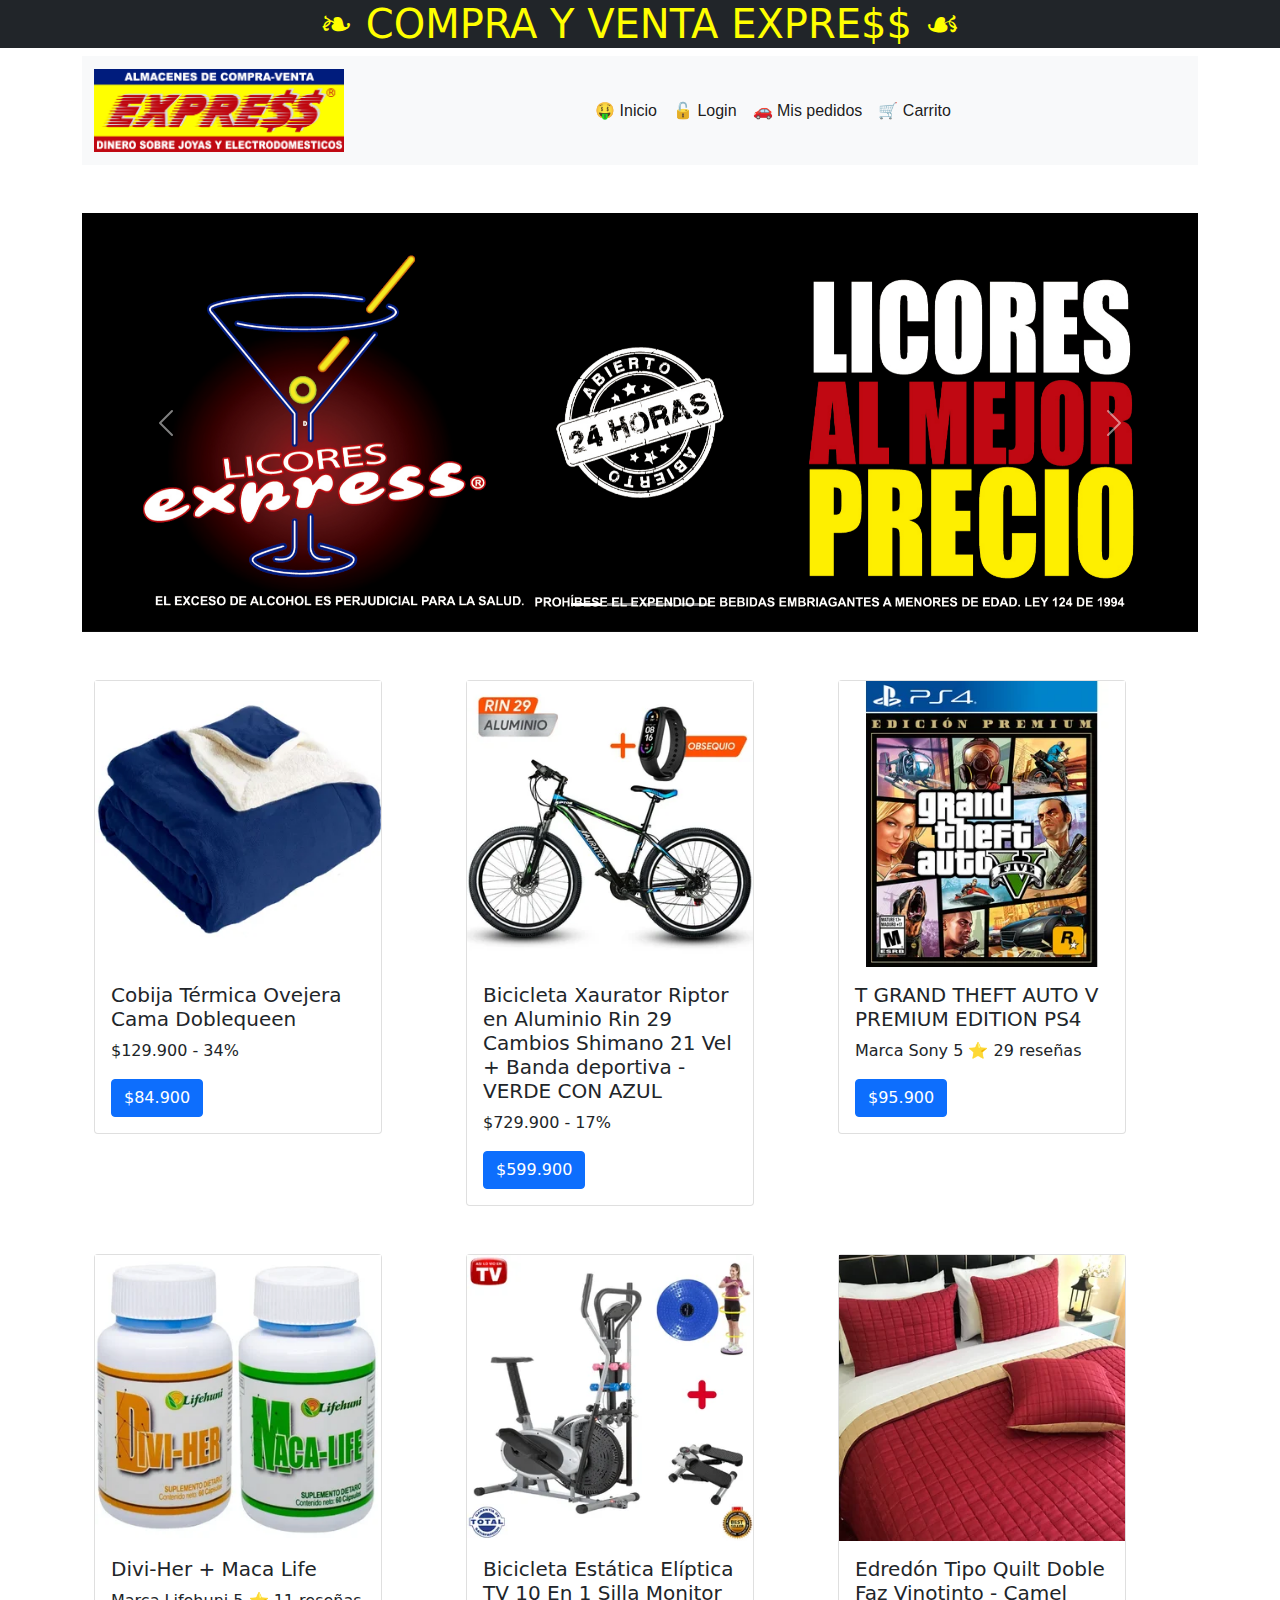
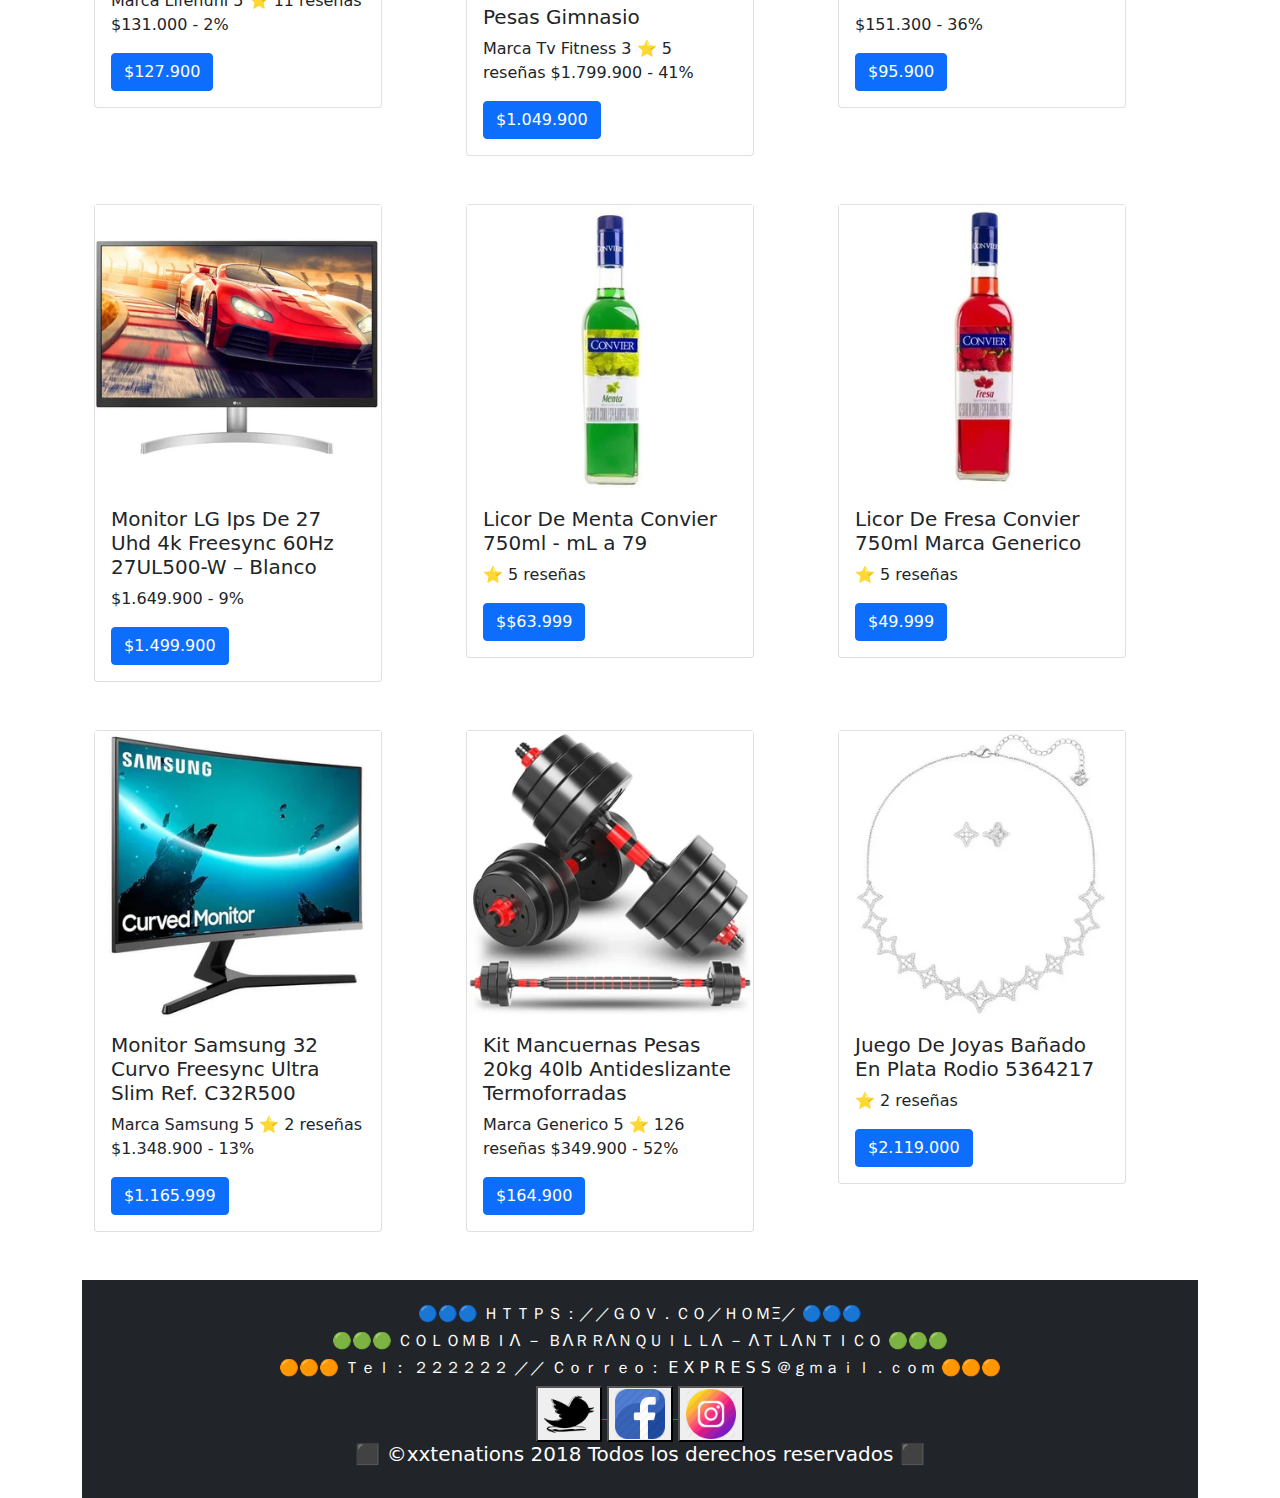
<file: index.html>
<!DOCTYPE html>
<html lang="en">
<head>
    <meta charset="UTF-8">
    <meta http-equiv="X-UA-Compatible" content="IE=edge">
    <meta name="viewport" content="width=device-width, initial-scale=1.0">
    <link rel="stylesheet" href="css/bootstrap.css"><!--llamado del bootstrap-->
    <link rel="stylesheet" href="css/estilo.css"><!--llamado del style-->
    <title>COMPRA Y VENTA</title><!--Pestaña con logo de la pagina-->
    <link rel="icon" type="" href="img/descarga.png">
    <link href="https://cdn.jsdelivr.net/npm/bootstrap@5.1.3/dist/css/bootstrap.min.css" rel="stylesheet" integrity="sha384-1BmE4kWBq78iYhFldvKuhfTAU6auU8tT94WrHftjDbrCEXSU1oBoqyl2QvZ6jIW3" crossorigin="anonymous">
</head>

<body> 
    <div class="text-center bg-dark text-white"><!---texto de encabezado-->
    <h1 style="color:yellow"> ❧ COMPRA Y VENTA EXPRE$$ ☙</h1>
    </div>

      <div class="container"> <!--- inicio del container para el menu-->
        <!--- inicio del menu-->
        <nav class="navbar navbar-expand-lg navbar-light bg-light">
            <div class="container-fluid">
              <a class="navbar-brand" href="#"><!---logo--> <img src="img/EXPRESS-Compraventa-logo-01.jpg" width="250px" alt=""></a>

              <button class="navbar-toggler" type="button" data-bs-toggle="collapse" data-bs-target="#navbarSupportedContent" aria-controls="navbarSupportedContent" aria-expanded="false" aria-label="Toggle navigation"><!---Boton de navegacion al momento de disminuir-->
                <span class="navbar-toggler-icon"></span>
              </button>

              <div class="collapse navbar-collapse" id="navbarSupportedContent">
                <ul class="navbar-nav mx-auto " align="right" >

                  <li class="nav-item" ><!---Cambio de letra--><font face="Arial black, Arial, Verdana">
                    <a class="nav-link active" aria-current="page" href="index.html" > 🤑 Inicio </a></font>
                  </li>

                  <li class="nav-item"><!---Cambio de letra--><font face="Arial black, Arial, Verdana">
                    <a class="nav-link active" aria-current="page" href="html/login.html">🔓 Login</a></font>
                  </li>

                  <li class="nav-item"><!---Cambio de letra--><font face="Arial black, Arial, Verdana">
                    <a class="nav-link active" aria-current="page" href="#"> 🚗 Mis pedidos </a></font>
                  </li>

                  <li class="nav-item"><!---Cambio de letra--><font face="Arial black, Arial, Verdana">
                    <a class="nav-link active" aria-current="page" href="#"> 🛒 Carrito </a></font>
                  </li>
                
                </ul>
              </div>
            </div>
          </nav>

         
        <!---fin del menu-->

        <!----------------------------------------------- Carousel ---------------------------------------------------------------->
      <br><br>
      <div id="carouselExampleIndicators" class="carousel slide" data-bs-ride="carousel">
        <div class="carousel-indicators">
          <button type="button" data-bs-target="#carouselExampleIndicators" data-bs-slide-to="0" class="active" aria-current="true" aria-label="Slide 1"></button>
          <button type="button" data-bs-target="#carouselExampleIndicators" data-bs-slide-to="1" aria-label="Slide 2"></button>
          <button type="button" data-bs-target="#carouselExampleIndicators" data-bs-slide-to="2" aria-label="Slide 3"></button>
          <button type="button" data-bs-target="#carouselExampleIndicators" data-bs-slide-to="3" aria-label="Slide 4"></button>
        </div>
        <div class="carousel-inner">
          <div class="carousel-item active">
            <img src="img/1.jpg" class="d-block w-100" alt="...">
          </div>
          <div class="carousel-item">
            <img src="img/2.jpg" class="d-block w-100" alt="...">
          </div>
          <div class="carousel-item">
            <img src="img/4.jpeg" class="d-block w-100" alt="...">
          </div>
          <div class="carousel-item">
            <img src="img/5.jpeg" class="d-block w-100" alt="...">
          </div>
        </div>
        <button class="carousel-control-prev" type="button" data-bs-target="#carouselExampleIndicators" data-bs-slide="prev">
          <span class="carousel-control-prev-icon" aria-hidden="true"></span>
          <span class="visually-hidden">Previous</span>
        </button>
        <button class="carousel-control-next" type="button" data-bs-target="#carouselExampleIndicators" data-bs-slide="next">
          <span class="carousel-control-next-icon" aria-hidden="true"></span>
          <span class="visually-hidden">Next</span>
        </button>
      </div>
        <!----------------------------------------------- Carousel ---------------------------------------------------------------->
      <br><br>
        <!----------------------------------------------- items 1 ---------------------------------------------------------------->
        <div class="container">
            <div class="row">
              <div class="col-lg-4 col-sm-12 col-mb-6 col-12">
                    <div class="card" style="width: 18rem;">
                        <img class="img-fluid" src="img/art1.png" class="card-img-top" alt="...">
                        <div class="card-body">
                          <h5 class="card-title">Cobija Térmica Ovejera Cama Doblequeen</h5>
                          <p class="card-text">$129.900 - 34%</p>
                          <a href="#" class="btn btn-primary">$84.900</a>
                        </div>
                    </div>
                </div>
                <div class="col-lg-4 col-sm-12 col-mb-6 col-12">
                    <div class="card" style="width: 18rem;">
                        <img class="img-fluid" src="img/art2.png" class="card-img-top" alt="...">
                        <div class="card-body">
                          <h5 class="card-title">Bicicleta Xaurator Riptor en Aluminio Rin 29 Cambios Shimano 21 Vel + Banda deportiva - VERDE CON AZUL</h5>
                          <p class="card-text">$729.900 - 17% </p>
                          <a href="#" class="btn btn-primary">$599.900   </a>
                        </div>
                    </div>
                </div>
                <div class="col-lg-4 col-sm-12 col-mb-6 col-12">
                    <div class="card" style="width: 18rem;">
                        <img class="img-fluid" src="img/art3.png" class="card-img-top" alt="...">
                        <div class="card-body">
                          <h5 class="card-title">T GRAND THEFT AUTO V PREMIUM EDITION PS4</h5>
                          <p class="card-text">Marca Sony  5  ⭐ 29 reseñas</p>
                          <a href="#" class="btn btn-primary">$95.900    </a>
                        </div>
                    </div>
                </div>
            </div>
        </div>
        <br><br>
     <!----------------------------------------------- items 2 ---------------------------------------------------------------->
     <div class="container">
      <div class="row">
        <div class="col-lg-4 col-sm-12 col-mb-6 col-12">
              <div class="card" style="width: 18rem;">
                  <img class="img-fluid"  src="img/art5.png" class="card-img-top" alt="...">
                  <div class="card-body">
                    <h5 class="card-title">Divi-Her + Maca Life</h5>
                    <p class="card-text">Marca Lifehuni  5 ⭐ 11 reseñas
                      $131.000 - 2%</p>
                    <a href="#" class="btn btn-primary">$127.900</a>
                  </div>
              </div>
          </div>
          <div class="col-lg-4 col-sm-12 col-mb-6 col-12">
              <div class="card" style="width: 18rem;">
                  <img class="img-fluid"  src="img/art6.png" class="card-img-top" alt="...">
                  <div class="card-body">
                    <h5 class="card-title">Bicicleta Estática Elíptica TV 10 En 1 Silla Monitor Pesas Gimnasio</h5>
                    <p class="card-text">Marca Tv Fitness  3 ⭐ 5 reseñas
                      $1.799.900 - 41%</p>
                    <a href="#" class="btn btn-primary">$1.049.900   </a>
                  </div>
              </div>
          </div>
          <div class="col-lg-4 col-sm-12 col-mb-6 col-12">
              <div class="card" style="width: 18rem;">
                  <img class="img-fluid" src="img/art7.png" class="card-img-top" alt="...">
                  <div class="card-body">
                    <h5 class="card-title">Edredón Tipo Quilt Doble Faz Vinotinto - Camel</h5>
                    <p class="card-text">$151.300 - 36%</p>
                    <a href="#" class="btn btn-primary">$95.900</a>
                  </div>
              </div>
          </div>
      </div>
  </div>
  <br><br>
  <!----------------------------------------------- items 3 ---------------------------------------------------------------->
  <div class="container">
    <div class="row">
        <div class="col-lg-4 col-sm-12 col-mb-6 col-12">
            <div class="card" style="width: 18rem;">
                <img class="img-fluid" src="img/art9.png" class="card-img-top" alt="...">
                <div class="card-body">
                  <h5 class="card-title">Monitor LG Ips De 27 Uhd 4k Freesync 60Hz 27UL500-W – Blanco</h5>
                  <p class="card-text">$1.649.900 - 9%</p>
                  <a href="#" class="btn btn-primary">$1.499.900</a>
                </div>
            </div>
        </div>
        <div class="col-lg-4 col-sm-12 col-mb-6 col-12">
            <div class="card" style="width: 18rem;">
                <img class="img-fluid" src="img/art10.png" class="card-img-top" alt="...">
                <div class="card-body">
                  <h5 class="card-title">Licor De Menta Convier 750ml - mL a 79   </h5>
                  <p class="card-text">⭐ 5 reseñas</p>
                  <a href="#" class="btn btn-primary">$$63.999 </a>
                </div>
        </div>
        </div>
        <div class="col-lg-4 col-sm-12 col-mb-6 col-12">
            <div class="card" style="width: 18rem;">
                <img class="img-fluid" src="img/art11.png" class="card-img-top" alt="...">
                <div class="card-body">
                  <h5 class="card-title">Licor De Fresa Convier 750ml Marca Generico </h5>
                  <p class="card-text">⭐ 5 reseñas</p>
                  <a href="#" class="btn btn-primary">$49.999</a>
                </div>
            </div>
        </div>
    </div>
</div>

    <!----------------------------------------------- items 4 ---------------------------------------------------------------->
    <br><br>
  <div class="container">
        <div class="row">
          <div class="col-lg-4 col-sm-12 col-mb-6 col-12">
            <div class="card" style="width: 18rem;">
                <img class="img-fluid" src="img/art8.png" class="card-img-top" alt="...">
                <div class="card-body">
                  <h5 class="card-title">Monitor Samsung 32 Curvo Freesync Ultra Slim Ref. C32R500</h5>
                  <p class="card-text">Marca Samsung  5 ⭐ 2 reseñas
                    $1.348.900 - 13% </p>
                  <a href="#" class="btn btn-primary">$1.165.999 </a>
                </div>
            </div>
        </div>
        <div class="col-lg-4 col-sm-12 col-mb-6 col-12">
          <div class="card" style="width: 18rem;">
              <img class="img-fluid" src="img/art4.png" class="card-img-top" alt="...">
              <div class="card-body">
                <h5 class="card-title">Kit Mancuernas Pesas 20kg 40lb Antideslizante Termoforradas</h5>
                <p class="card-text">Marca Generico  5 ⭐ 126 reseñas
                  $349.900 - 52%
                </p>
                <a href="#" class="btn btn-primary">$164.900  </a>
              </div>
          </div>
      </div>
      
      <div class="col-lg-4 col-sm-12 col-mb-6 col-12">
          <div class="card" style="width: 18rem;">
              <img class="img-fluid" src="img/art12.png" class="card-img-top" alt="...">
              <div class="card-body">
                <h5 class="card-title">Juego De Joyas Bañado En Plata Rodio 5364217</h5>
                <p class="card-text"> ⭐ 2 reseñas </p>
                <a href="#" class="btn btn-primary">$2.119.000</a>
              </div>
          </div>
      </div>
  </div>
</div>
        <!--llamado del javaScript-->
        <script src="https://cdn.jsdelivr.net/npm/@popperjs/core@2.9.2/dist/umd/popper.min.js" integrity="sha384-IQsoLXl5PILFhosVNubq5LC7Qb9DXgDA9i+tQ8Zj3iwWAwPtgFTxbJ8NT4GN1R8p" crossorigin="anonymous"></script>
        <script src="https://cdn.jsdelivr.net/npm/bootstrap@5.0.2/dist/js/bootstrap.min.js" integrity="sha384-cVKIPhGWiC2Al4u+LWgxfKTRIcfu0JTxR+EQDz/bgldoEyl4H0zUF0QKbrJ0EcQF" crossorigin="anonymous"></script>
        <script src="https://cdn.jsdelivr.net/npm/bootstrap@5.0.2/dist/js/bootstrap.bundle.min.js" integrity="sha384-MrcW6ZMFYlzcLA8Nl+NtUVF0sA7MsXsP1UyJoMp4YLEuNSfAP+JcXn/tWtIaxVXM" crossorigin="anonymous"></script>
        <script src="https://cdn.jsdelivr.net/npm/bootstrap@5.1.3/dist/js/bootstrap.bundle.min.js" integrity="sha384-ka7Sk0Gln4gmtz2MlQnikT1wXgYsOg+OMhuP+IlRH9sENBO0LRn5q+8nbTov4+1p" crossorigin="anonymous"></script>
        <script src="https://cdn.jsdelivr.net/npm/@popperjs/core@2.10.2/dist/umd/popper.min.js" integrity="sha384-7+zCNj/IqJ95wo16oMtfsKbZ9ccEh31eOz1HGyDuCQ6wgnyJNSYdrPa03rtR1zdB" crossorigin="anonymous"></script>
        <script src="https://cdn.jsdelivr.net/npm/bootstrap@5.1.3/dist/js/bootstrap.min.js" integrity="sha384-QJHtvGhmr9XOIpI6YVutG+2QOK9T+ZnN4kzFN1RtK3zEFEIsxhlmWl5/YESvpZ13" crossorigin="anonymous"></script>
        
       
<!--Pie de pagina-->
  
            <br><br>
            <div class="text-center bg-dark text-white">
            <br>
            <h6>🔵🔵🔵 ＨＴＴＰＳ：／／ＧＯＶ．ＣＯ／ＨＯＭΞ／ 🔵🔵🔵</h6>    
            <h6>🟢🟢🟢 ＣＯＬＯＭＢＩΛ － ＢΛＲＲΛＮＱＵＩＬＬΛ － ΛＴＬΛＮＴＩＣＯ 🟢🟢🟢</h6>        
            <h6>🟠🟠🟠 Ｔｅｌ： ２２２２２２ ／／ Ｃｏｒｒｅｏ： E X P R E S S ＠ｇｍａｉｌ．ｃｏｍ 🟠🟠🟠</h6>
            
            <!---logos de redes sociales con hiperbinculos-->
            
            <button><a href="https://twitter.com/i/flow/login" target="_blank"> <img src="img/twitter.png" width="50" height="50"  ></button> 
                
            <button><a href="https://www.facebook.com/" target="_blank">  <img src="img/facebook.png" width="50" height="50"></button>
                    
            <button> <a href="https://www.instagram.com/?hl=es" target="_blank"> <img src="img/instagram.png" width="50" height="50"></a></button>
              
                <h5>⬛ ©xxtenations 2018 Todos los derechos reservados ⬛</h5>
            <br>

</body>
</html>
</file>
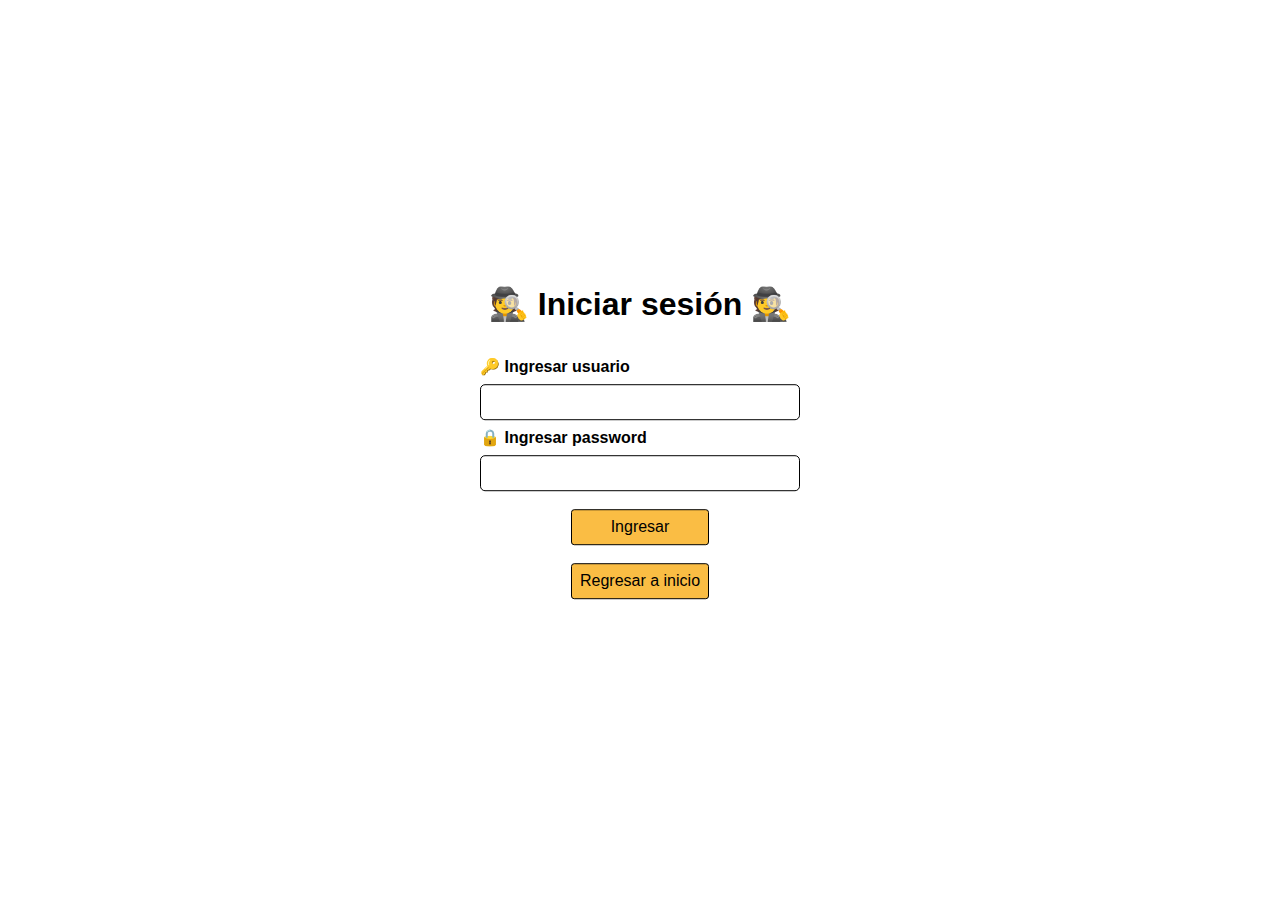
<file: html/login.html>
<html>

<head>
	<meta charset="UTF-8">
	<meta name="viewport" content="width=device-width, initial-scale=1">
     <title>🔒 Login</title>
     <link rel="stylesheet" href="../componentes/vaidroll.css">
</head>


<body> 
     <div class="caja1">
          <section class="form-login">
               <form method="post" class="form-login">
                    <div class="formtlo">🕵️ Iniciar sesión 🕵️</div>
                    <div class="ub1">&#128273; Ingresar usuario</div>
                    <input class="controls" type="text" name="user" id="user">
                    <div class="ub1">&#128274; Ingresar password</div>
                    <input class="controls" type="password" name="password" id="password">
<br><br>
                         <div align="center">
                         <a type="button" onclick="LoginInicio()">&nbsp;&nbsp;&nbsp;&nbsp;&nbsp;&nbsp;&nbsp;Ingresar&nbsp;&nbsp;&nbsp;&nbsp;&nbsp;&nbsp;&nbsp;</a>
                         <br><br>
                         <a href="../index.html">Regresar a inicio</a>
                         </div>

               </form>
          </section>
     </div>
     <script src="../JS/login.js"></script>
</body>
</html>
</file>
<file: css/estilo.css>
.navbar {
    background: url(http://www.fondoswiki.com/Uploads/fondoswiki.com/ImagenesGrandes/fondos-de-pantalla-de-joyas-5.jpg);
    
    margin-left: auto;
    margin-right: auto;
    }

    body {
        
        background-image: url("https://cdn.pixabay.com/photo/2015/01/31/05/05/background-618226__340.png");
      background-size: cover;
        
      }
</file>
<file: componentes/vaidroll.css>
*
{
	font-family:arial;
	text-align:center;
}
body
{
	top:50%;
	left:50%;
	position: absolute;
	transform: translate(-50%,-50%);
	background: #f2f2f2; 
}
.ub1
{
text-align:left;
font-weight: bold;

margin-bottom:0.5em;
margin-top:0.5em;
}
.caja1
{
	background:white;
	width:20em;
    height: auto;
    position: relative;
    margin: auto;
    padding: 2em;
	border-radius: 1em;
	color:black;


}
input, select
{
	width: 100%;
    padding: 0.5em;
	font-size:1em;
	border-radius:5px;
	border:1px solid black;
	color:black;
	text-align:left;
	
}
input[type=submit],input[type=reset]
{
margin-top: 1.5em;
width:48%;
text-align:center;

}
input[type=checkbox]
{
margin-left:0;
width:10%;

}

table
{
	width:50em;
	margin:0;
	border-collapse:collapse;
	border: 0.1em solid black;
	background: #2CA0DF;
	top:50%;
	left:50%;
	position: absolute;
	transform: translate(-50%,-50%);
}

td
{
	padding:1em 2em;
	border: 0.1em solid black;
	text-align: center;
	background: #f3f3f3;
	font-weight: bold;
}

th
{
	padding:1em;
	border: 0.1em solid black;
	background-color: #70C1F7;
}
a
{
	font-size: 1em;
	text-align:center;
	
	display: inline-block;
	background-color:#FABD44;
	padding: 0.5em 0.5em;
	border-radius:0.2em;
	text-decoration: none;
	color:black;
	border:0.1em solid black;
	cursor:pointer;
}

.formtlo
{
	font-size:2em;
	font-weight: bold;
	padding-bottom:0.8em;
	color:black;
}

body{
    margin: 0;
    padding: 0;
    background: url(https://cdn.pixabay.com/photo/2015/01/31/05/05/background-618226__340.png);   
    background-size: cover;
    background-position: center;
    font-family: sans-serif;
}
</file>
